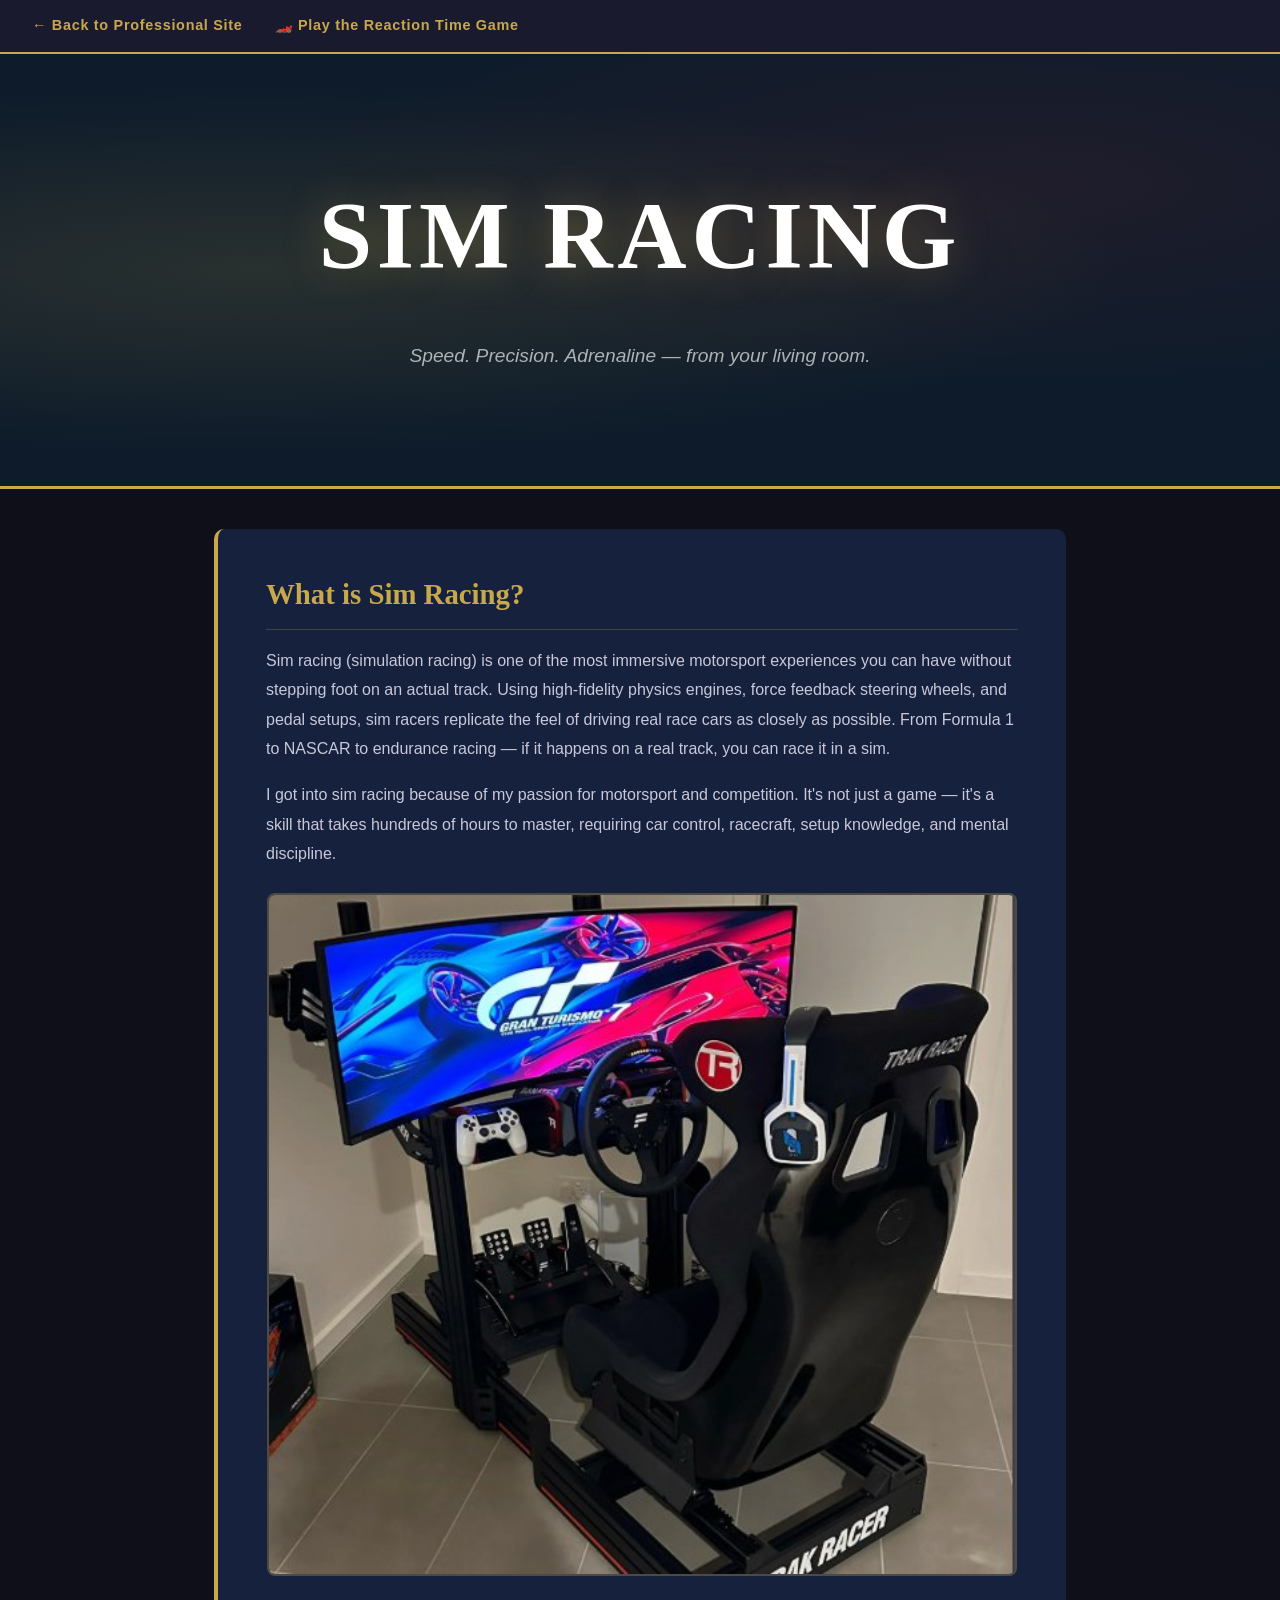
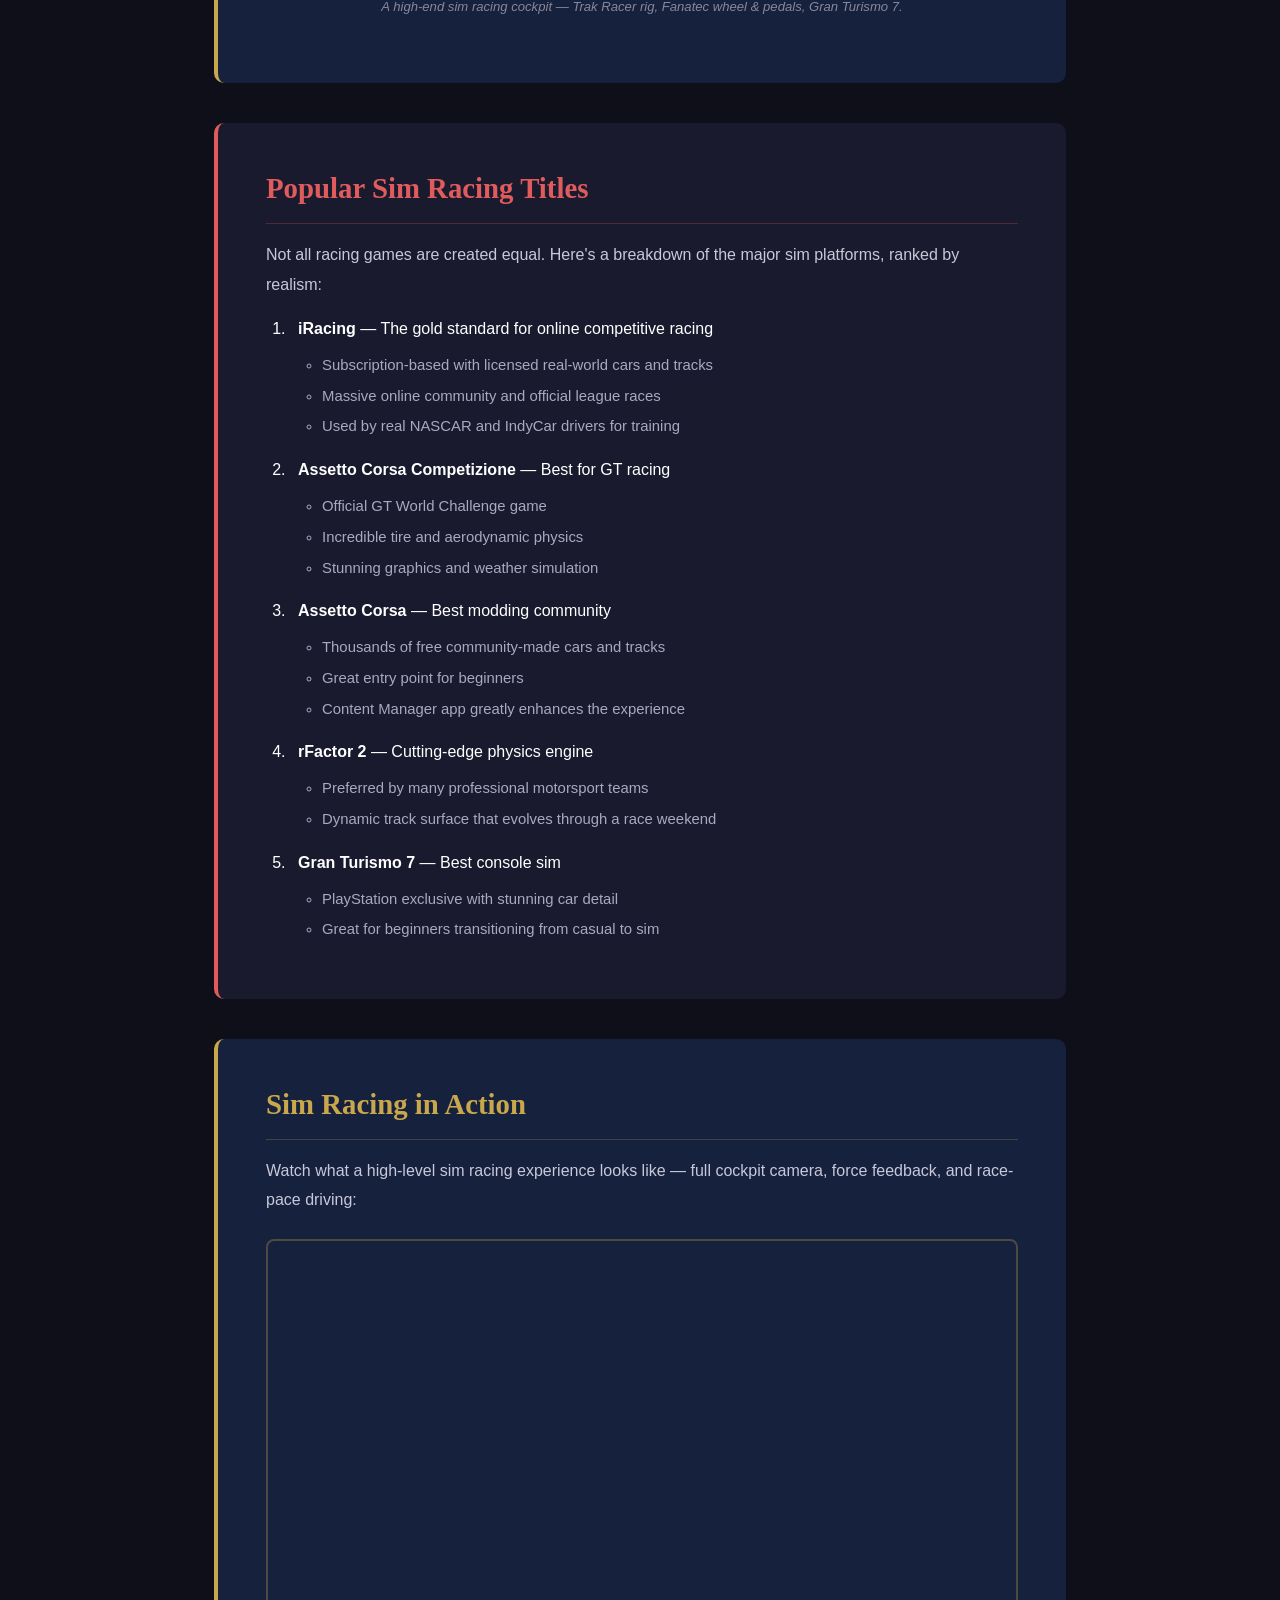
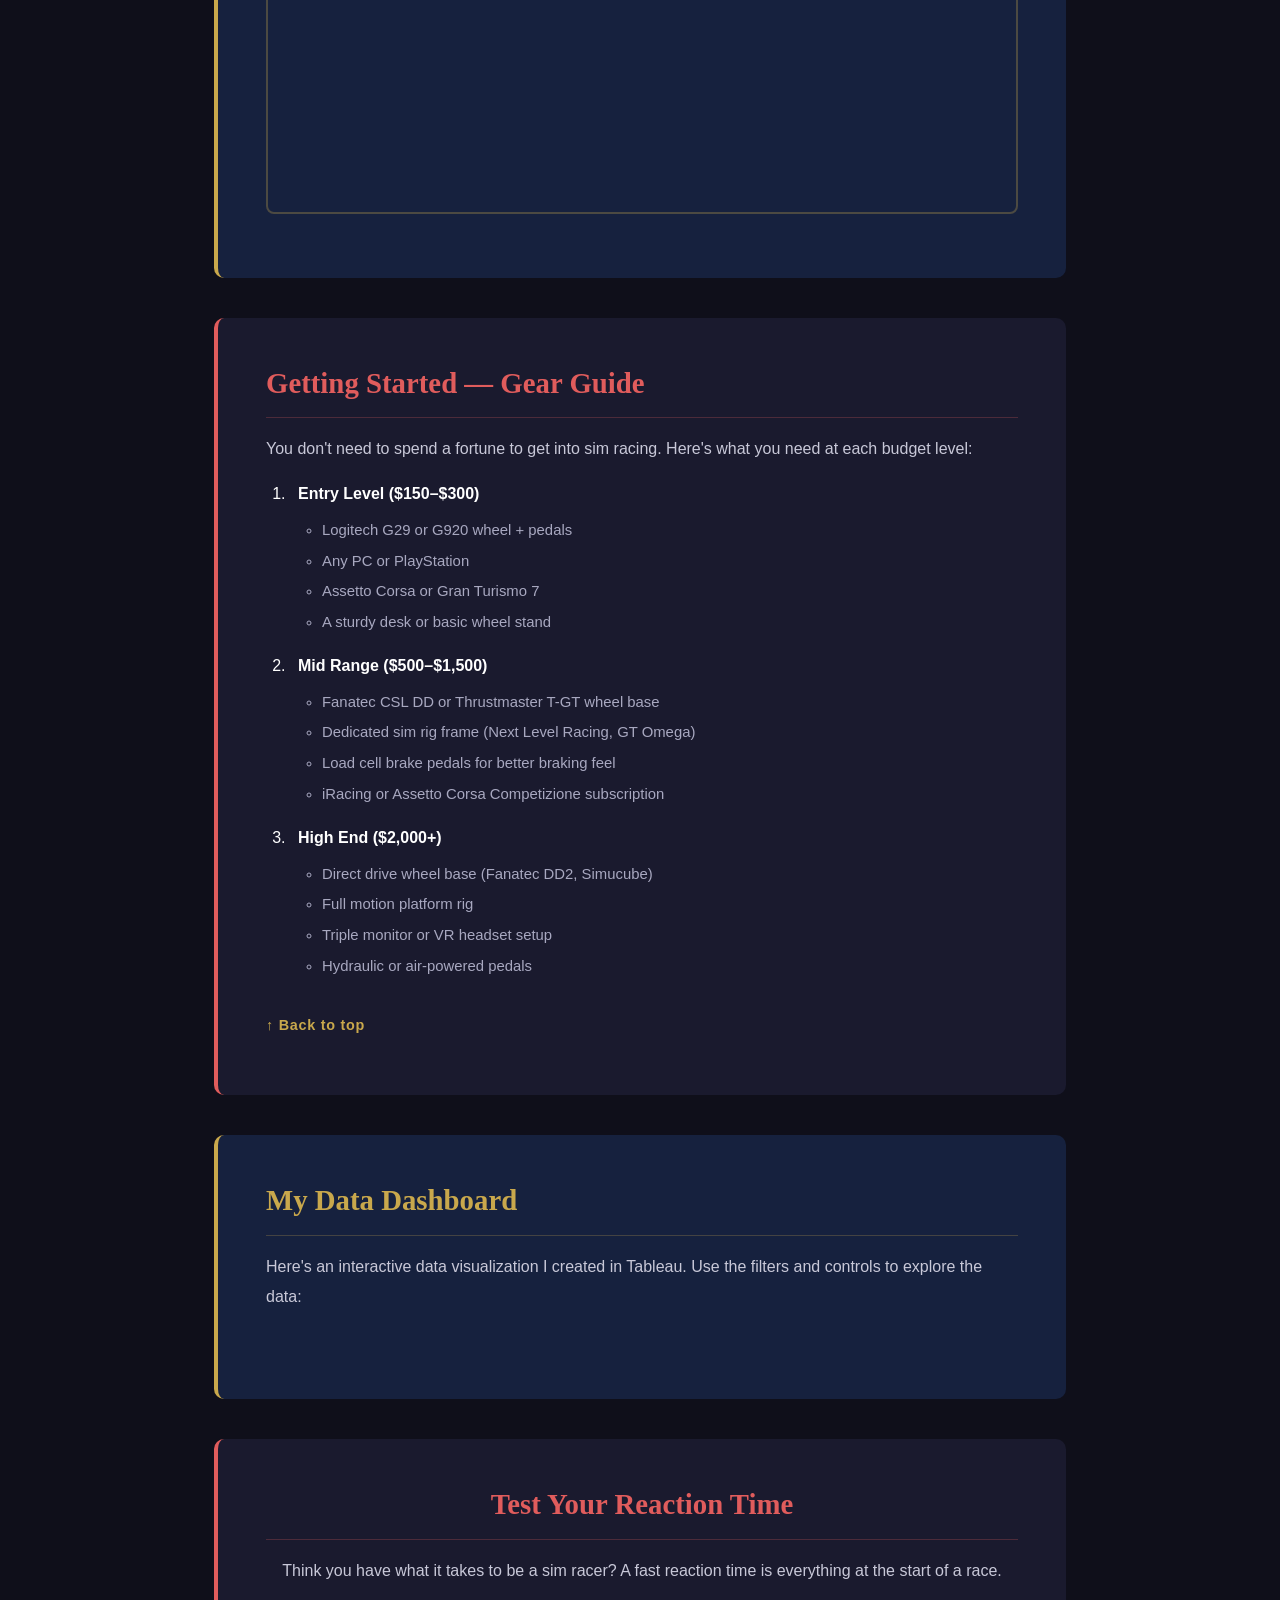
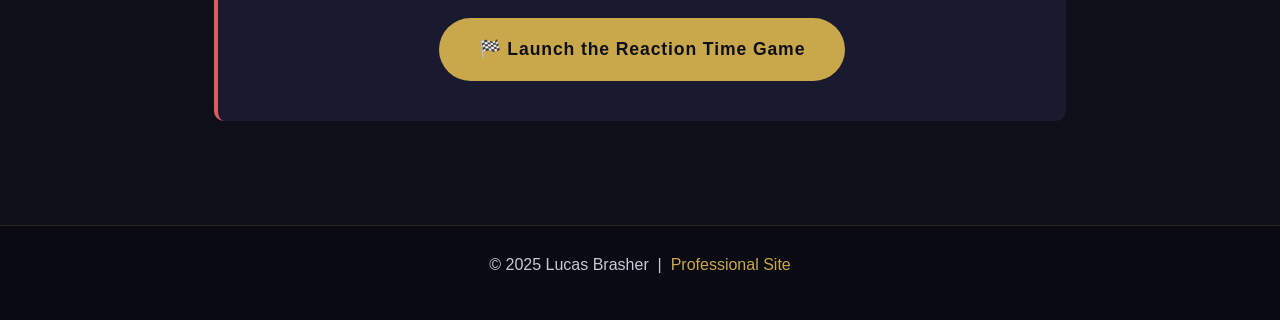
<file: scratch.html>
<!DOCTYPE html>
<html lang="en">
<head>
    <meta charset="utf-8" />
    <meta name="viewport" content="width=device-width, initial-scale=1" />
    <title>Sim Racing - Lucas Brasher</title>
    <link href="scratch.css" rel="stylesheet" />
</head>
<body>

    <!-- NAV back to professional pages -->
    <div id="topnav">
        <a href="index.html">← Back to Professional Site</a>
        <a href="webapp.html">🏎️ Play the Reaction Time Game</a>
    </div>

    <!-- HERO / TOP ANCHOR -->
    <div id="hero">
        <a name="top"></a>
        <div id="hero-content">
            <h1>Sim Racing</h1>
            <p class="hero-sub">Speed. Precision. Adrenaline — from your living room.</p>
        </div>
    </div>

    <!-- MAIN CONTENT WRAPPER -->
    <div id="main-wrapper">

        <!-- SECTION 1: What is Sim Racing -->
        <div class="content-block">
            <h2>What is Sim Racing?</h2>
            <p>
                Sim racing (simulation racing) is one of the most immersive motorsport experiences you can have without stepping foot on an actual track.
                Using high-fidelity physics engines, force feedback steering wheels, and pedal setups, sim racers replicate the feel of driving real race cars
                as closely as possible. From Formula 1 to NASCAR to endurance racing — if it happens on a real track, you can race it in a sim.
            </p>
            <p>
                I got into sim racing because of my passion for motorsport and competition. It's not just a game — it's a skill that takes hundreds
                of hours to master, requiring car control, racecraft, setup knowledge, and mental discipline.
            </p>

            <!-- Image -->
            <div class="img-block">
                <img src="simrig.png" alt="A full sim racing cockpit setup with Trak Racer rig, Fanatec wheel, pedals, and Gran Turismo 7" />
                <p class="caption">A high-end sim racing cockpit — Trak Racer rig, Fanatec wheel & pedals, Gran Turismo 7.</p>
            </div>
        </div>

        <!-- SECTION 2: Popular Sims -->
        <div class="content-block alt-block">
            <h2>Popular Sim Racing Titles</h2>
            <p>Not all racing games are created equal. Here's a breakdown of the major sim platforms, ranked by realism:</p>

            <!-- Ordered list with embedded unordered list -->
            <ol class="main-list">
                <li>
                    <strong>iRacing</strong> — The gold standard for online competitive racing
                    <ul class="sub-list">
                        <li>Subscription-based with licensed real-world cars and tracks</li>
                        <li>Massive online community and official league races</li>
                        <li>Used by real NASCAR and IndyCar drivers for training</li>
                    </ul>
                </li>
                <li>
                    <strong>Assetto Corsa Competizione</strong> — Best for GT racing
                    <ul class="sub-list">
                        <li>Official GT World Challenge game</li>
                        <li>Incredible tire and aerodynamic physics</li>
                        <li>Stunning graphics and weather simulation</li>
                    </ul>
                </li>
                <li>
                    <strong>Assetto Corsa</strong> — Best modding community
                    <ul class="sub-list">
                        <li>Thousands of free community-made cars and tracks</li>
                        <li>Great entry point for beginners</li>
                        <li>Content Manager app greatly enhances the experience</li>
                    </ul>
                </li>
                <li>
                    <strong>rFactor 2</strong> — Cutting-edge physics engine
                    <ul class="sub-list">
                        <li>Preferred by many professional motorsport teams</li>
                        <li>Dynamic track surface that evolves through a race weekend</li>
                    </ul>
                </li>
                <li>
                    <strong>Gran Turismo 7</strong> — Best console sim
                    <ul class="sub-list">
                        <li>PlayStation exclusive with stunning car detail</li>
                        <li>Great for beginners transitioning from casual to sim</li>
                    </ul>
                </li>
            </ol>
        </div>

        <!-- SECTION 3: YouTube Video -->
        <div class="content-block">
            <h2>Sim Racing in Action</h2>
            <p>Watch what a high-level sim racing experience looks like — full cockpit camera, force feedback, and race-pace driving:</p>
            <div class="video-wrapper">
                <iframe
                    width="100%"
                    height="560"
                    src="https://www.youtube.com/embed/E42fs21Mugs"
                    title="Sim Racing Short"
                    frameborder="0"
                    allow="accelerometer; autoplay; clipboard-write; encrypted-media; gyroscope; picture-in-picture"
                    allowfullscreen>
                </iframe>
            </div>
        </div>

        <!-- SECTION 4: Gear Guide -->
        <div class="content-block alt-block">
            <a name="gear"></a>
            <h2>Getting Started — Gear Guide</h2>
            <p>You don't need to spend a fortune to get into sim racing. Here's what you need at each budget level:</p>

            <ol class="main-list">
                <li>
                    <strong>Entry Level ($150–$300)</strong>
                    <ul class="sub-list">
                        <li>Logitech G29 or G920 wheel + pedals</li>
                        <li>Any PC or PlayStation</li>
                        <li>Assetto Corsa or Gran Turismo 7</li>
                        <li>A sturdy desk or basic wheel stand</li>
                    </ul>
                </li>
                <li>
                    <strong>Mid Range ($500–$1,500)</strong>
                    <ul class="sub-list">
                        <li>Fanatec CSL DD or Thrustmaster T-GT wheel base</li>
                        <li>Dedicated sim rig frame (Next Level Racing, GT Omega)</li>
                        <li>Load cell brake pedals for better braking feel</li>
                        <li>iRacing or Assetto Corsa Competizione subscription</li>
                    </ul>
                </li>
                <li>
                    <strong>High End ($2,000+)</strong>
                    <ul class="sub-list">
                        <li>Direct drive wheel base (Fanatec DD2, Simucube)</li>
                        <li>Full motion platform rig</li>
                        <li>Triple monitor or VR headset setup</li>
                        <li>Hydraulic or air-powered pedals</li>
                    </ul>
                </li>
            </ol>

            <p><a href="#top" class="anchor-link">↑ Back to top</a></p>
        </div>

        <!-- SECTION 5: Tableau Dashboard -->
        <div class="content-block">
            <h2>My Data Dashboard</h2>
            <p>Here's an interactive data visualization I created in Tableau. Use the filters and controls to explore the data:</p>

            <div class="tableau-wrapper">
                <div class='tableauPlaceholder' id='viz1776222170404' style='position: relative'>
                    <noscript>
                        <a href='#'>
                            <img alt=' ' src='https://public.tableau.com/static/images/sa/salesLBB/SalesSummary/1_rss.png' style='border: none' />
                        </a>
                    </noscript>
                    <object class='tableauViz' style='display:none;'>
                        <param name='host_url' value='https%3A%2F%2Fpublic.tableau.com%2F' />
                        <param name='embed_code_version' value='3' />
                        <param name='site_root' value='' />
                        <param name='name' value='salesLBB&#47;SalesSummary' />
                        <param name='tabs' value='no' />
                        <param name='toolbar' value='yes' />
                        <param name='static_image' value='https://public.tableau.com/static/images/sa/salesLBB/SalesSummary/1.png' />
                        <param name='animate_transition' value='yes' />
                        <param name='display_static_image' value='yes' />
                        <param name='display_spinner' value='yes' />
                        <param name='display_overlay' value='yes' />
                        <param name='display_count' value='yes' />
                        <param name='language' value='en-US' />
                    </object>
                </div>
                <script type='text/javascript'>
                    var divElement = document.getElementById('viz1776222170404');
                    var vizElement = divElement.getElementsByTagName('object')[0];
                    if (divElement.offsetWidth > 800) {
                        vizElement.style.width = '100%';
                        vizElement.style.height = (divElement.offsetWidth * 0.75) + 'px';
                    } else if (divElement.offsetWidth > 500) {
                        vizElement.style.width = '100%';
                        vizElement.style.height = (divElement.offsetWidth * 0.75) + 'px';
                    } else {
                        vizElement.style.width = '100%';
                        vizElement.style.height = '571px';
                    }
                    var scriptElement = document.createElement('script');
                    scriptElement.src = 'https://public.tableau.com/javascripts/api/viz_v1.js';
                    vizElement.parentNode.insertBefore(scriptElement, vizElement);
                </script>
            </div>
        </div>

        <!-- SECTION 6: Link to Web App -->
        <div class="content-block alt-block" style="text-align:center;">
            <h2>Test Your Reaction Time</h2>
            <p>Think you have what it takes to be a sim racer? A fast reaction time is everything at the start of a race.</p>
            <a href="webapp.html" class="big-btn">🏁 Launch the Reaction Time Game</a>
        </div>

    </div><!-- end main-wrapper -->

    <!-- FOOTER -->
    <div id="footer">
        <p>&copy; 2025 Lucas Brasher &nbsp;|&nbsp; <a href="index.html">Professional Site</a></p>
    </div>

</body>
</html>
</file>
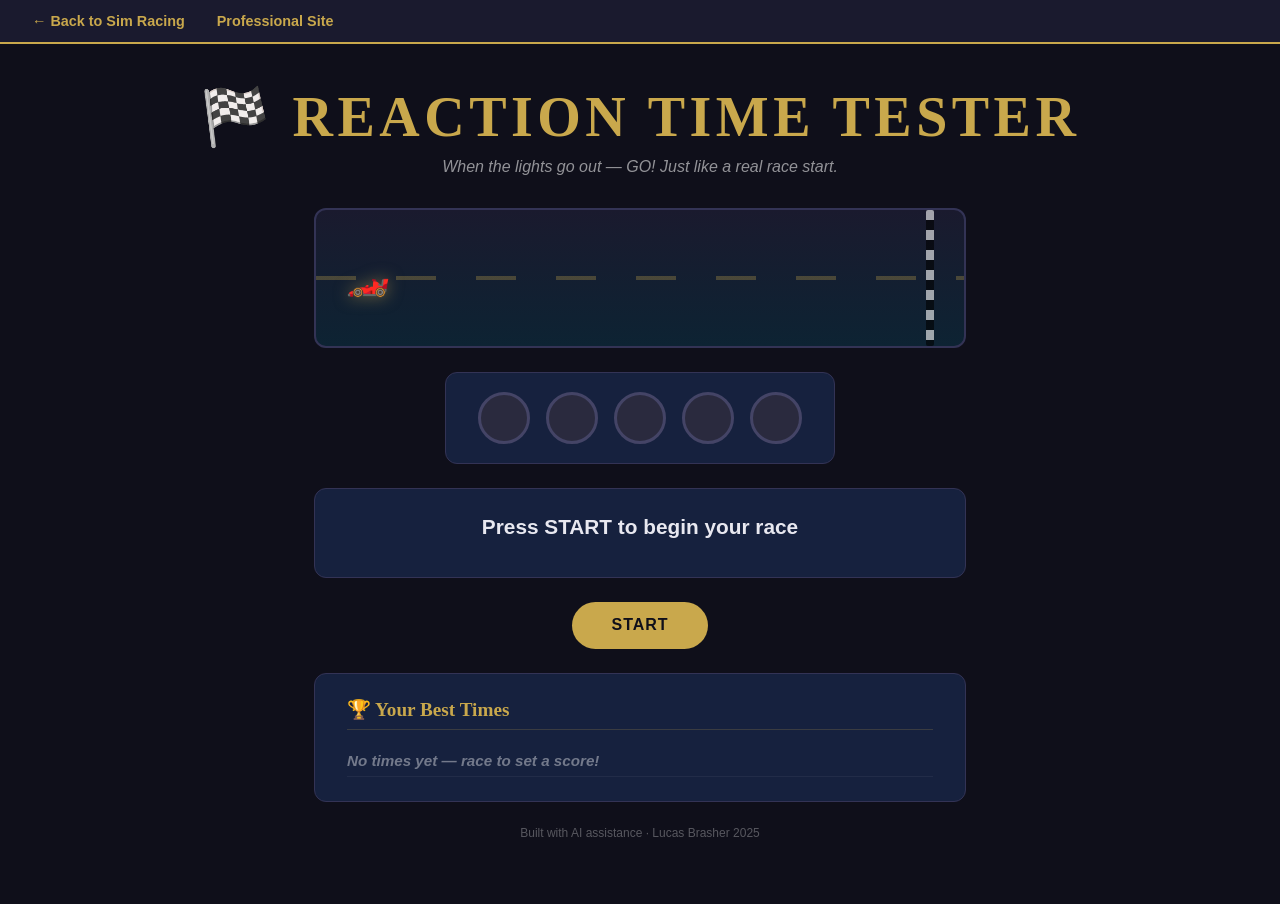
<file: webapp.html>
<!DOCTYPE html>
<html lang="en">
<head>
    <meta charset="utf-8" />
    <meta name="viewport" content="width=device-width, initial-scale=1" />
    <title>Reaction Time Tester - Lucas Brasher</title>
    <style>
        * { box-sizing: border-box; margin: 0; padding: 0; }

        body {
            font-family: 'Segoe UI', Tahoma, sans-serif;
            background-color: #0f0f1a;
            color: #e8e8f0;
            min-height: 100vh;
            display: flex;
            flex-direction: column;
            align-items: center;
        }

        /* Top nav */
        #topnav {
            width: 100%;
            background-color: #1a1a2e;
            padding: 0.8rem 2rem;
            display: flex;
            gap: 2rem;
            border-bottom: 2px solid #c9a84c;
        }
        #topnav a {
            color: #c9a84c;
            text-decoration: none;
            font-weight: 600;
            font-size: 0.9rem;
            transition: color 0.2s;
        }
        #topnav a:hover { color: #fff; }

        /* Page title */
        .page-title {
            text-align: center;
            padding: 2.5rem 1rem 1rem;
        }
        .page-title h1 {
            font-family: 'Georgia', serif;
            font-size: clamp(2rem, 5vw, 3.5rem);
            color: #c9a84c;
            text-transform: uppercase;
            letter-spacing: 0.08em;
        }
        .page-title p {
            color: rgba(255,255,255,0.55);
            font-size: 1rem;
            margin-top: 0.5rem;
            font-style: italic;
        }

        /* Game container */
        #game-container {
            width: 100%;
            max-width: 700px;
            padding: 1rem 1.5rem 3rem;
            display: flex;
            flex-direction: column;
            align-items: center;
            gap: 1.5rem;
        }

        /* Race track display */
        #track {
            width: 100%;
            height: 140px;
            background: linear-gradient(180deg, #1a1a2e 0%, #0d2333 100%);
            border-radius: 12px;
            border: 2px solid #333355;
            position: relative;
            overflow: hidden;
            display: flex;
            align-items: center;
        }

        /* Road markings */
        #track::before {
            content: '';
            position: absolute;
            top: 50%;
            left: 0; right: 0;
            height: 4px;
            background: repeating-linear-gradient(90deg,
                #c9a84c 0px, #c9a84c 40px,
                transparent 40px, transparent 80px);
            transform: translateY(-50%);
            opacity: 0.3;
        }

        #car {
            width: 70px;
            height: 36px;
            position: absolute;
            left: 30px;
            top: 50%;
            transform: translateY(-50%);
            font-size: 2.2rem;
            line-height: 1;
            transition: left 0.08s linear;
            filter: drop-shadow(0 0 8px rgba(201,168,76,0.5));
        }

        #finish-line {
            position: absolute;
            right: 30px;
            top: 0; bottom: 0;
            width: 8px;
            background: repeating-linear-gradient(
                180deg,
                #fff 0px, #fff 10px,
                #000 10px, #000 20px
            );
            opacity: 0.6;
            border-radius: 2px;
        }

        /* Lights panel */
        #lights-panel {
            display: flex;
            gap: 1rem;
            align-items: center;
            background: #16213e;
            border-radius: 12px;
            padding: 1.2rem 2rem;
            border: 1px solid #333355;
        }

        .light {
            width: 52px;
            height: 52px;
            border-radius: 50%;
            background-color: #2a2a3e;
            border: 3px solid #444466;
            transition: background-color 0.15s, box-shadow 0.15s;
        }

        .light.red {
            background-color: #cc2200;
            box-shadow: 0 0 20px rgba(204,34,0,0.8), 0 0 40px rgba(204,34,0,0.4);
            border-color: #ff4422;
        }

        .light.green {
            background-color: #00cc44;
            box-shadow: 0 0 20px rgba(0,204,68,0.8), 0 0 40px rgba(0,204,68,0.4);
            border-color: #22ff66;
        }

        /* Status display */
        #status-box {
            width: 100%;
            background: #16213e;
            border-radius: 12px;
            padding: 1.5rem 2rem;
            text-align: center;
            border: 1px solid #333355;
            min-height: 90px;
            display: flex;
            flex-direction: column;
            align-items: center;
            justify-content: center;
            gap: 0.4rem;
        }

        #status-text {
            font-size: 1.3rem;
            font-weight: 600;
            color: #e8e8f0;
        }

        #reaction-display {
            font-size: 2.2rem;
            font-weight: 700;
            color: #c9a84c;
            font-family: 'Georgia', serif;
        }

        #rating-text {
            font-size: 1rem;
            color: rgba(255,255,255,0.55);
            font-style: italic;
        }

        /* Buttons */
        .btn-row {
            display: flex;
            gap: 1rem;
            flex-wrap: wrap;
            justify-content: center;
        }

        button {
            padding: 0.9rem 2.5rem;
            border: none;
            border-radius: 50px;
            font-size: 1rem;
            font-weight: 700;
            cursor: pointer;
            letter-spacing: 0.06em;
            text-transform: uppercase;
            transition: transform 0.1s, box-shadow 0.1s;
        }

        button:active { transform: scale(0.97); }

        #btn-start {
            background-color: #c9a84c;
            color: #0f0f1a;
        }
        #btn-start:hover { background-color: #e8c46a; }
        #btn-start:disabled { background-color: #555; color: #888; cursor: not-allowed; }

        #btn-go {
            background-color: #00cc44;
            color: #0f0f1a;
            display: none;
        }
        #btn-go:hover { background-color: #22ff66; }

        #btn-go.false-start {
            background-color: #cc2200;
            color: #fff;
        }

        /* Leaderboard */
        #leaderboard {
            width: 100%;
            background: #16213e;
            border-radius: 12px;
            padding: 1.5rem 2rem;
            border: 1px solid #333355;
        }

        #leaderboard h3 {
            font-family: 'Georgia', serif;
            color: #c9a84c;
            font-size: 1.2rem;
            margin-bottom: 1rem;
            border-bottom: 1px solid rgba(201,168,76,0.2);
            padding-bottom: 0.5rem;
        }

        #scores-list {
            list-style: none;
            padding: 0;
        }

        #scores-list li {
            display: flex;
            justify-content: space-between;
            padding: 0.4rem 0;
            border-bottom: 1px solid rgba(255,255,255,0.05);
            font-size: 0.95rem;
            color: #c8c8d8;
        }

        #scores-list li:first-child {
            color: #c9a84c;
            font-weight: 700;
        }

        .score-rank { color: rgba(255,255,255,0.4); font-size: 0.8rem; }
        .score-ms { font-family: 'Georgia', serif; color: #c9a84c; }
        .score-rating { font-size: 0.8rem; color: rgba(255,255,255,0.5); }

        /* AI badge */
        .ai-badge {
            font-size: 0.75rem;
            color: rgba(255,255,255,0.3);
            text-align: center;
            padding-bottom: 1rem;
        }
    </style>
</head>
<body>

    <div id="topnav">
        <a href="scratch.html">← Back to Sim Racing</a>
        <a href="index.html">Professional Site</a>
    </div>

    <div class="page-title">
        <h1>🏁 Reaction Time Tester</h1>
        <p>When the lights go out — GO! Just like a real race start.</p>
    </div>

    <div id="game-container">

        <!-- Race track -->
        <div id="track">
            <div id="car">🏎️</div>
            <div id="finish-line"></div>
        </div>

        <!-- Lights panel -->
        <div id="lights-panel">
            <div class="light" id="l1"></div>
            <div class="light" id="l2"></div>
            <div class="light" id="l3"></div>
            <div class="light" id="l4"></div>
            <div class="light" id="l5"></div>
        </div>

        <!-- Status -->
        <div id="status-box">
            <div id="status-text">Press START to begin your race</div>
            <div id="reaction-display"></div>
            <div id="rating-text"></div>
        </div>

        <!-- Buttons -->
        <div class="btn-row">
            <button id="btn-start" onclick="startSequence()">START</button>
            <button id="btn-go" onclick="pressGo()">GO!</button>
        </div>

        <!-- Leaderboard -->
        <div id="leaderboard">
            <h3>🏆 Your Best Times</h3>
            <ul id="scores-list">
                <li style="color:rgba(255,255,255,0.4); font-style:italic;">No times yet — race to set a score!</li>
            </ul>
        </div>

        <div class="ai-badge">Built with AI assistance · Lucas Brasher 2025</div>

    </div>

    <script>
        // Game state
        let gameState = 'idle'; // idle | sequence | waiting | go | false-start
        let lightsTimer = null;
        let goTimer = null;
        let startTime = null;
        let scores = [];
        let lightIndex = 0;
        const lights = [
            document.getElementById('l1'),
            document.getElementById('l2'),
            document.getElementById('l3'),
            document.getElementById('l4'),
            document.getElementById('l5')
        ];
        const car = document.getElementById('car');
        const btnStart = document.getElementById('btn-start');
        const btnGo = document.getElementById('btn-go');
        const statusText = document.getElementById('status-text');
        const reactionDisplay = document.getElementById('reaction-display');
        const ratingText = document.getElementById('rating-text');

        function resetLights() {
            lights.forEach(l => {
                l.className = 'light';
            });
        }

        function resetCar() {
            car.style.left = '30px';
        }

        function animateCar() {
            // Animate car across track
            let pos = 30;
            const trackWidth = document.getElementById('track').offsetWidth - 110;
            const interval = setInterval(() => {
                pos += 12;
                car.style.left = pos + 'px';
                if (pos >= trackWidth) {
                    clearInterval(interval);
                }
            }, 16);
        }

        function getRating(ms) {
            if (ms < 150) return { text: '⚡ Superhuman! Are you cheating?', color: '#ff44ff' };
            if (ms < 200) return { text: '🏆 Pro Driver — F1 level reflexes!', color: '#00cc44' };
            if (ms < 250) return { text: '🥇 Excellent — Top amateur racer', color: '#c9a84c' };
            if (ms < 300) return { text: '🥈 Good — Solid race start', color: '#88aaff' };
            if (ms < 400) return { text: '🥉 Average — Keep practicing!', color: '#aaaaaa' };
            if (ms < 500) return { text: '😅 Slow — You missed the apex', color: '#ff8844' };
            return { text: '💤 Were you asleep?', color: '#cc4444' };
        }

        function startSequence() {
            if (gameState !== 'idle') return;
            gameState = 'sequence';
            btnStart.disabled = true;
            btnGo.style.display = 'inline-block';
            btnGo.className = '';
            btnGo.textContent = 'GO!';
            resetLights();
            resetCar();
            reactionDisplay.textContent = '';
            ratingText.textContent = '';
            statusText.textContent = 'Watch the lights...';
            lightIndex = 0;

            // Light up one light at a time every 800ms
            function lightNext() {
                if (lightIndex < 5) {
                    lights[lightIndex].classList.add('red');
                    lightIndex++;
                    lightsTimer = setTimeout(lightNext, 800);
                } else {
                    // All lights on — wait random 0.5–2.5s then go out
                    const delay = 500 + Math.random() * 2000;
                    lightsTimer = setTimeout(() => {
                        // Lights out — GO!
                        resetLights();
                        lights.forEach(l => l.classList.add('green'));
                        gameState = 'go';
                        startTime = performance.now();
                        statusText.textContent = '🟢 LIGHTS OUT — GO GO GO!';
                        // If player doesn't press within 3s, mark as too slow
                        goTimer = setTimeout(() => {
                            if (gameState === 'go') {
                                gameState = 'idle';
                                statusText.textContent = 'Too slow! You missed the start window.';
                                reactionDisplay.textContent = '>3000ms';
                                ratingText.textContent = '💤 Were you asleep?';
                                ratingText.style.color = '#cc4444';
                                resetLights();
                                btnStart.disabled = false;
                                btnGo.style.display = 'none';
                            }
                        }, 3000);
                    }, delay);
                }
            }
            lightNext();
        }

        function pressGo() {
            if (gameState === 'sequence') {
                // False start!
                clearTimeout(lightsTimer);
                gameState = 'idle';
                resetLights();
                btnGo.classList.add('false-start');
                btnGo.textContent = 'FALSE START!';
                statusText.textContent = '🚨 FALSE START — Penalty! Wait for lights out.';
                reactionDisplay.textContent = '';
                ratingText.textContent = '';
                setTimeout(() => {
                    btnGo.style.display = 'none';
                    btnStart.disabled = false;
                    statusText.textContent = 'Press START to try again';
                }, 2000);
                return;
            }

            if (gameState === 'go') {
                clearTimeout(goTimer);
                const reaction = Math.round(performance.now() - startTime);
                gameState = 'idle';
                const rating = getRating(reaction);

                // Update UI
                statusText.textContent = 'Great launch! 🏁';
                reactionDisplay.textContent = reaction + 'ms';
                ratingText.textContent = rating.text;
                ratingText.style.color = rating.color;

                // Animate car
                animateCar();

                // Save score
                scores.push(reaction);
                scores.sort((a, b) => a - b);
                updateLeaderboard();

                // Reset for next run
                setTimeout(() => {
                    btnGo.style.display = 'none';
                    btnStart.disabled = false;
                    resetLights();
                }, 1500);
            }
        }

        function updateLeaderboard() {
            const list = document.getElementById('scores-list');
            list.innerHTML = '';
            const medals = ['🥇', '🥈', '🥉'];
            scores.slice(0, 8).forEach((score, i) => {
                const rating = getRating(score);
                const li = document.createElement('li');
                li.innerHTML = `
                    <span>${medals[i] || ''} <span class="score-rank">#${i+1}</span></span>
                    <span class="score-ms">${score}ms</span>
                    <span class="score-rating">${rating.text.split('—')[0].trim()}</span>
                `;
                list.appendChild(li);
            });
        }

        // Keyboard support — spacebar = GO
        document.addEventListener('keydown', (e) => {
            if (e.code === 'Space') {
                e.preventDefault();
                if (gameState === 'idle' && !btnStart.disabled) {
                    startSequence();
                } else if (gameState === 'sequence' || gameState === 'go') {
                    pressGo();
                }
            }
        });
    </script>

</body>
</html>
</file>
<file: scratch.css>
/* =============================================
   scratch.css
   Custom stylesheet for scratch.html
   No Bootstrap — written from scratch
   ============================================= */

/* === 1. Global Reset & Body === */
* {
    box-sizing: border-box;
    margin: 0;
    padding: 0;
}

body {
    font-family: 'Segoe UI', Tahoma, Geneva, Verdana, sans-serif;
    background-color: #0f0f1a;
    color: #e8e8f0;
    line-height: 1.8;
    font-size: 17px;
}

/* === 2. Top Navigation Bar === */
#topnav {
    background-color: #1a1a2e;
    padding: 0.8rem 2rem;
    display: flex;
    gap: 2rem;
    align-items: center;
    border-bottom: 2px solid #c9a84c;
    position: sticky;
    top: 0;
    z-index: 100;
}

#topnav a {
    color: #c9a84c;
    text-decoration: none;
    font-family: 'Segoe UI', sans-serif;
    font-weight: 600;
    font-size: 0.9rem;
    letter-spacing: 0.05em;
    transition: color 0.2s;
}

#topnav a:hover {
    color: #ffffff;
}

/* === 3. Hero Section === */
#hero {
    background-color: #0d1b2a;
    background-image:
        radial-gradient(ellipse at 20% 50%, rgba(201,168,76,0.15) 0%, transparent 60%),
        radial-gradient(ellipse at 80% 30%, rgba(255,50,50,0.08) 0%, transparent 50%);
    padding: 6rem 2rem;
    text-align: center;
    border-bottom: 3px solid #c9a84c;
}

#hero h1 {
    font-family: 'Georgia', 'Times New Roman', serif;
    font-size: clamp(3rem, 8vw, 6rem);
    font-weight: 700;
    color: #ffffff;
    letter-spacing: 0.05em;
    text-transform: uppercase;
    text-shadow: 0 0 40px rgba(201,168,76,0.4);
}

#hero-content .hero-sub {
    font-family: 'Segoe UI', sans-serif;
    font-size: 1.2rem;
    color: rgba(255,255,255,0.65);
    margin-top: 1rem;
    font-style: italic;
}

/* === 4. Main Content Wrapper === */
#main-wrapper {
    max-width: 900px;
    margin: 0 auto;
    padding: 0 1.5rem 4rem;
}

/* === 5. Content Blocks (divs for positioning) === */
.content-block {
    background-color: #16213e;
    border-radius: 10px;
    padding: 2.5rem 3rem;
    margin: 2.5rem 0;
    border-left: 4px solid #c9a84c;
}

.alt-block {
    background-color: #1a1a2e;
    border-left: 4px solid #e05c5c;
}

/* === 6. Headings === */
h2 {
    font-family: 'Georgia', 'Times New Roman', serif;
    font-size: 1.8rem;
    color: #c9a84c;
    margin-bottom: 1rem;
    border-bottom: 1px solid rgba(201,168,76,0.25);
    padding-bottom: 0.5rem;
}

.alt-block h2 {
    color: #e05c5c;
    border-bottom-color: rgba(224,92,92,0.25);
}

/* === 7. Paragraphs === */
p {
    font-family: 'Segoe UI', Tahoma, sans-serif;
    font-size: 1rem;
    color: #c8c8d8;
    margin-bottom: 1rem;
    line-height: 1.85;
}

/* === 8. Lists === */
.main-list {
    margin: 1rem 0 1rem 1.5rem;
    color: #e8e8f0;
}

.main-list > li {
    font-family: 'Segoe UI', sans-serif;
    font-size: 1rem;
    color: #ffffff;
    margin-bottom: 1rem;
    padding-left: 0.5rem;
}

.sub-list {
    margin: 0.5rem 0 0.5rem 1.5rem;
    list-style-type: circle;
}

.sub-list li {
    font-family: 'Segoe UI', sans-serif;
    font-size: 0.93rem;
    color: #a8a8c0;
    margin-bottom: 0.25rem;
}

/* === 9. Images === */
.img-block {
    margin: 1.5rem 0;
    text-align: center;
}

.img-block img {
    width: 100%;
    max-width: 750px;
    border-radius: 8px;
    border: 2px solid rgba(201,168,76,0.3);
}

.caption {
    font-size: 0.82rem;
    color: #888899;
    font-style: italic;
    margin-top: 0.5rem;
}

/* === 10. YouTube Video === */
.video-wrapper {
    margin: 1.5rem 0;
    border-radius: 8px;
    overflow: hidden;
    border: 2px solid rgba(201,168,76,0.3);
}

/* === 11. Anchor Link === */
.anchor-link {
    display: inline-block;
    margin-top: 1rem;
    color: #c9a84c;
    font-weight: 600;
    text-decoration: none;
    font-size: 0.9rem;
    letter-spacing: 0.05em;
}

.anchor-link:hover {
    color: #ffffff;
}

/* === 12. Tableau Wrapper === */
.tableau-wrapper {
    margin: 1.5rem 0;
    border-radius: 8px;
    overflow: hidden;
}

/* === 13. Big CTA Button === */
.big-btn {
    display: inline-block;
    background-color: #c9a84c;
    color: #0f0f1a;
    font-family: 'Segoe UI', sans-serif;
    font-weight: 700;
    font-size: 1.1rem;
    padding: 1rem 2.5rem;
    border-radius: 50px;
    text-decoration: none;
    letter-spacing: 0.05em;
    margin-top: 1rem;
    transition: background-color 0.2s, transform 0.2s;
}

.big-btn:hover {
    background-color: #e8c46a;
    transform: translateY(-2px);
}

/* === 14. Footer === */
#footer {
    background-color: #0a0a12;
    text-align: center;
    padding: 1.5rem;
    font-size: 0.85rem;
    color: rgba(255,255,255,0.3);
    border-top: 1px solid rgba(201,168,76,0.2);
}

#footer a {
    color: #c9a84c;
    text-decoration: none;
}

#footer a:hover {
    color: #fff;
}
</file>
